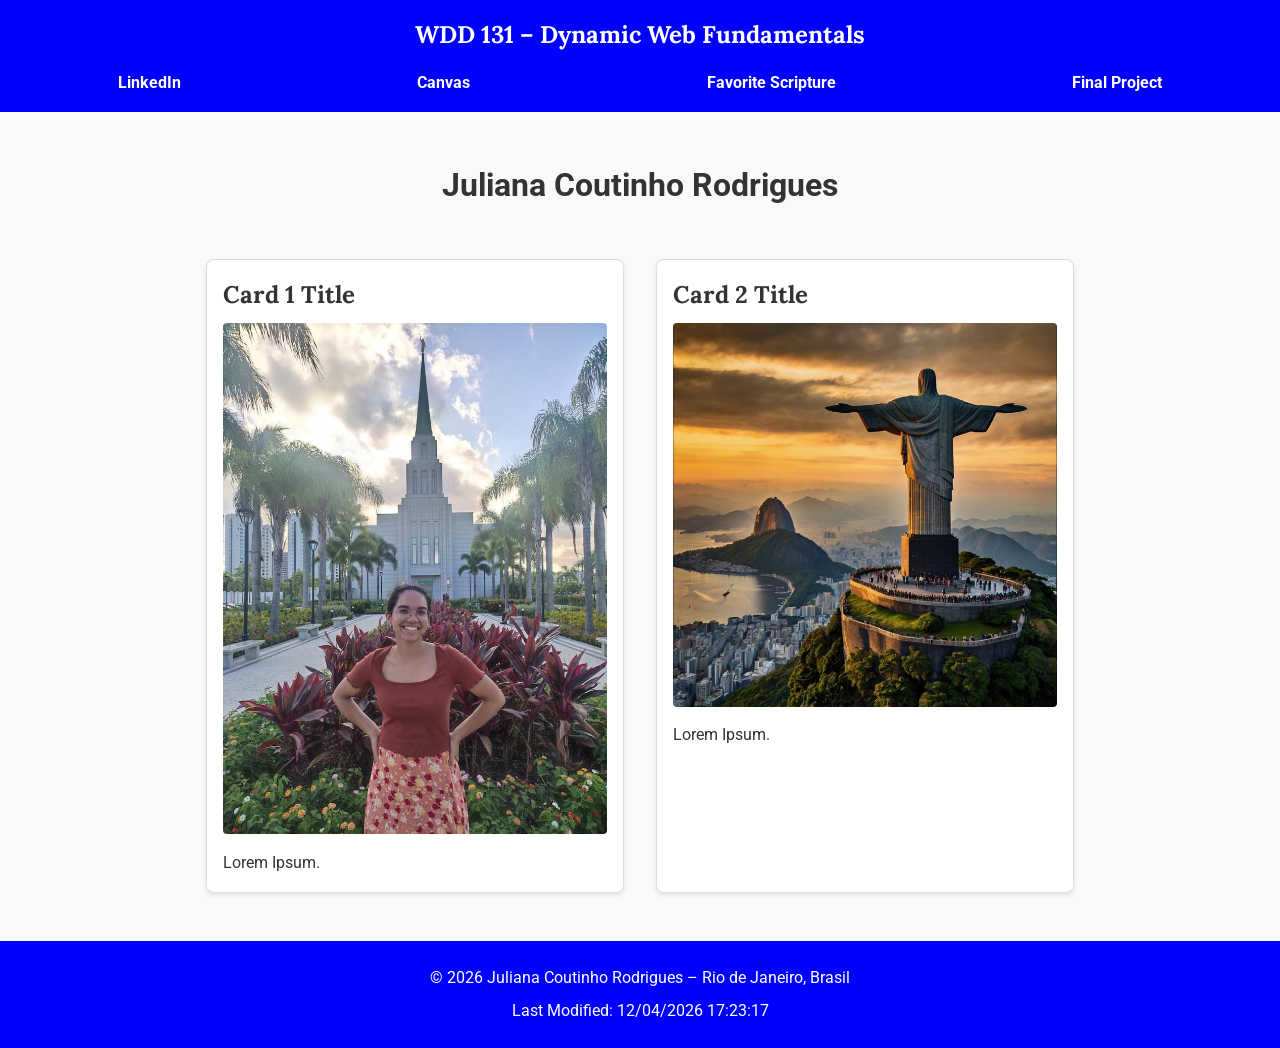
<file: index.html>
<!DOCTYPE html>
<html lang="en">
<head>
  
  <meta charset="UTF-8">
  <meta name="viewport" content="width=device-width, initial-scale=1.0">

  
  <title>WDD 131 – Dynamic Web Fundamentals – Juliana Coutinho Rodrigues</title>

  
  <meta name="description" content="WDD 131 – Dynamic Web Fundamentals | Juliana Coutinho Rodrigues | Página inicial com atividades, exemplos de HTML, CSS, layout responsivo e prática de grid.">
  <meta name="author" content="Juliana Coutinho Rodrigues">

  
  <link rel="preconnect" href="https://fonts.googleapis.com">
  <link rel="preconnect" href="https://fonts.gstatic.com" crossorigin>
  <link href="https://fonts.googleapis.com/css2?family=Roboto:wght@400;700&family=Lora:wght@400;700&display=swap" rel="stylesheet">

  
  <link rel="stylesheet" href="styles/base.css">

  
  <script src="scripts/getdates.js" defer></script>

</head>

<body>
  
  <header>
    <span id="course-title">WDD 131 – Dynamic Web Fundamentals</span>
    <nav>
      <ul>
        <li><a href="https://www.linkedin.com/in/juliana-coutinho-rodrigues" target="_blank">LinkedIn</a></li>
        <li><a href="https://byupw.instructure.com/" target="_blank">Canvas</a></li>
        <li><a href="https://www.churchofjesuschrist.org/study/scriptures/bofm/1-ne/3?lang=eng&id=p7#p7" target="_blank">Favorite Scripture</a></li>
        <li><a href="final-project/" target="_blank">Final Project</a></li>
      </ul>
    </nav>
  </header>


  <main>
    <h1>Juliana Coutinho Rodrigues</h1>

    <section class="card">
      <h2>Card 1 Title</h2>
      <img src="images/profile.jpg" alt="A picture of me in the temple " width="150">
      <p>Lorem Ipsum.</p>
    </section>

    <section class="card">
      <h2>Card 2 Title</h2>
      <img src="images/christ-redeemer.jpg" alt="A picture of state I live to illustrate" width="150">
      <p>Lorem Ipsum.</p>
    </section>
  </main>

  
  <footer>
    <p>&copy; <span id="currentyear"></span> Juliana Coutinho Rodrigues – Rio de Janeiro, Brasil</p>
    <p id="lastModified"></p>
  </footer>

  

  
</body>
</html>
</file>
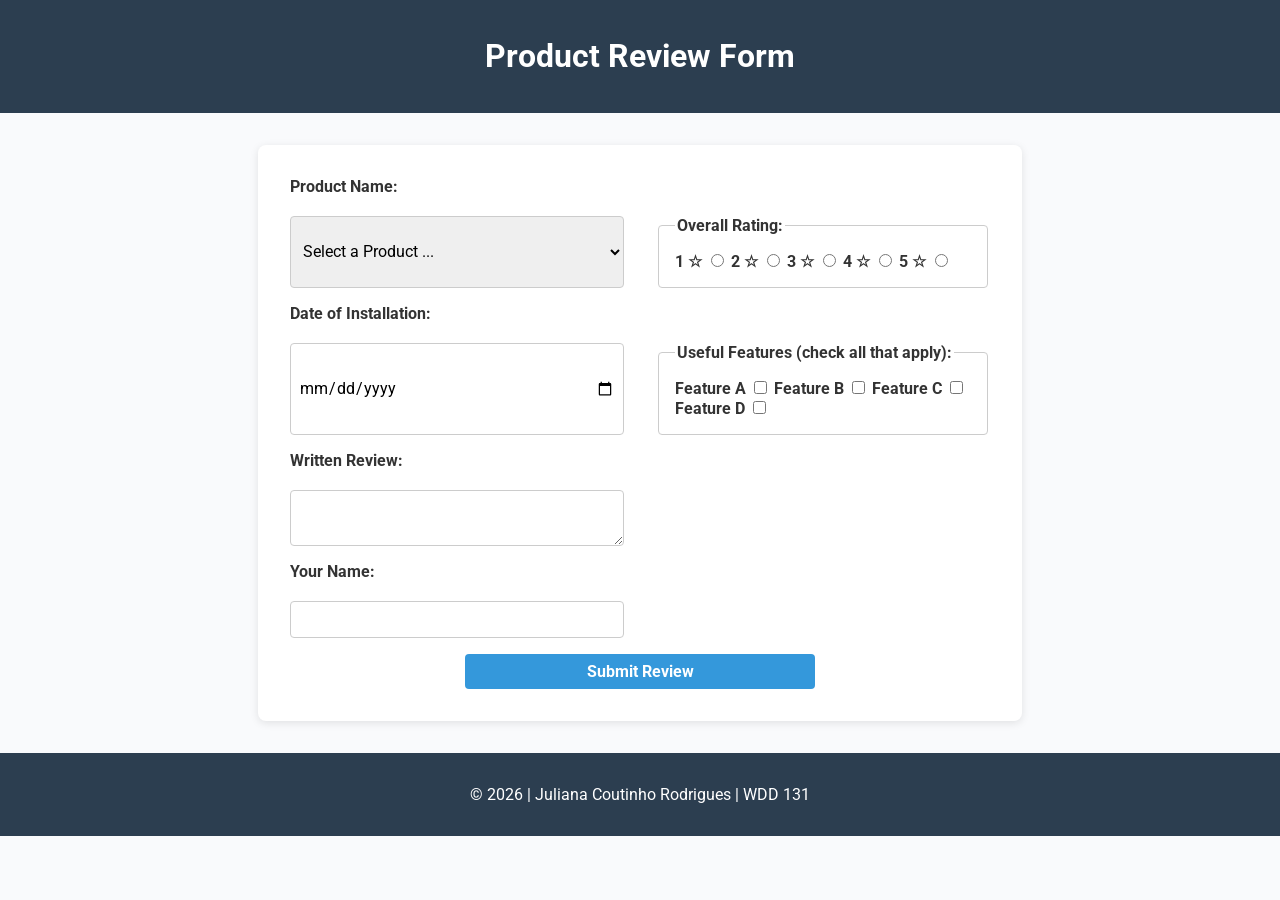
<file: form.html>
<!DOCTYPE html>
<html lang="en">
<head>
  <meta charset="UTF-8">
  <meta name="viewport" content="width=device-width, initial-scale=1.0">
<meta name="description" content="Submit a detailed product review including ratings, installation date, useful features, and feedback to improve usability.">
  <meta name="author" content="Juliana Coutinho Rodrigues">
  <title>Form Assignment | Week 5</title>
  <link rel="stylesheet" href="styles/form.css">
  <script src="scripts/form.js" defer></script>

  <link rel="preconnect" href="https://fonts.googleapis.com">
  <link rel="preconnect" href="https://fonts.gstatic.com" crossorigin>
  <link href="https://fonts.googleapis.com/css2?family=Roboto:wght@400;700&family=Merriweather:wght@400;700&display=swap" rel="stylesheet">
</head>
<body>
  <header>
    <h1>Product Review Form</h1>
  </header>

  <main>
    <form method="get" action="review.html">
      <!-- Product Name -->
      <label for="product">Product Name:</label>
      <select id="product" name="product" required>
        <option value="" disabled selected>Select a Product ...</option>
      </select>

      <!-- Overall Rating -->
      <fieldset>
        <legend>Overall Rating:</legend>
        <label for="rating1">1 ☆</label>
        <input type="radio" id="rating1" name="rating" value="1" required>
        
        <label for="rating2">2 ☆</label>
        <input type="radio" id="rating2" name="rating" value="2" required>
        
        <label for="rating3">3 ☆</label>
        <input type="radio" id="rating3" name="rating" value="3" required>
        
        <label for="rating4">4 ☆</label>
        <input type="radio" id="rating4" name="rating" value="4" required>
        
        <label for="rating5">5 ☆</label>
        <input type="radio" id="rating5" name="rating" value="5" required>
      </fieldset>

      <!-- Date of Installation -->
      <label for="installDate">Date of Installation:</label>
      <input type="date" id="installDate" name="installDate" required>

      <!-- Useful Features -->
      <fieldset>
  <legend>Useful Features (check all that apply):</legend>
  <label for="feature1">Feature A</label>
  <input type="checkbox" id="feature1" name="features" value="Feature A">

  <label for="feature2">Feature B</label>
  <input type="checkbox" id="feature2" name="features" value="Feature B">

  <label for="feature3">Feature C</label>
  <input type="checkbox" id="feature3" name="features" value="Feature C">

  <label for="feature4">Feature D</label>
  <input type="checkbox" id="feature4" name="features" value="Feature D">
</fieldset>


      <!-- Written Review -->
      <label for="review">Written Review:</label>
      <textarea id="review" name="review"></textarea>

      <!-- User Name -->
      <label for="username">Your Name:</label>
      <input type="text" id="username" name="username">

      <!-- Submit Button -->
      <input type="submit" value="Submit Review">
    </form>
  </main>

  <footer>
    <p>&copy; 2026 | Juliana Coutinho Rodrigues | WDD 131</p>
  </footer>


</body>
</html>
</file>
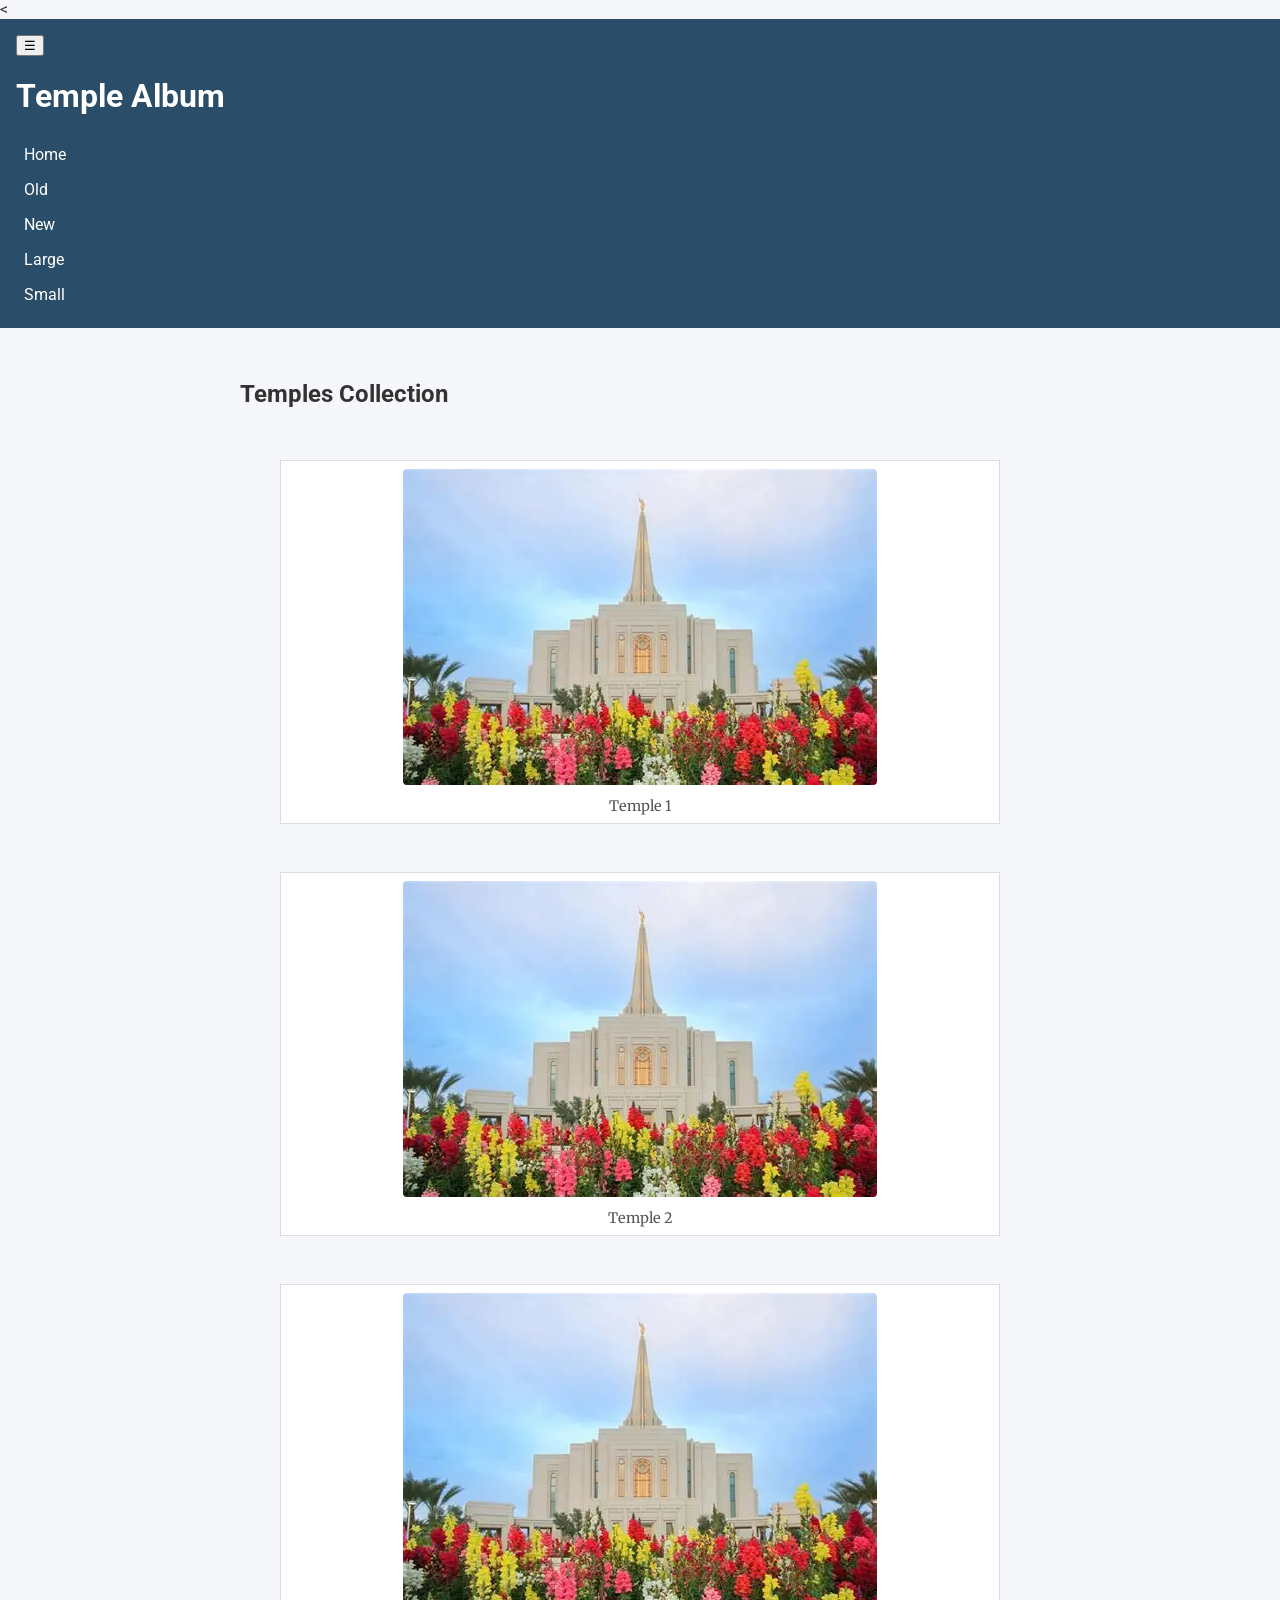
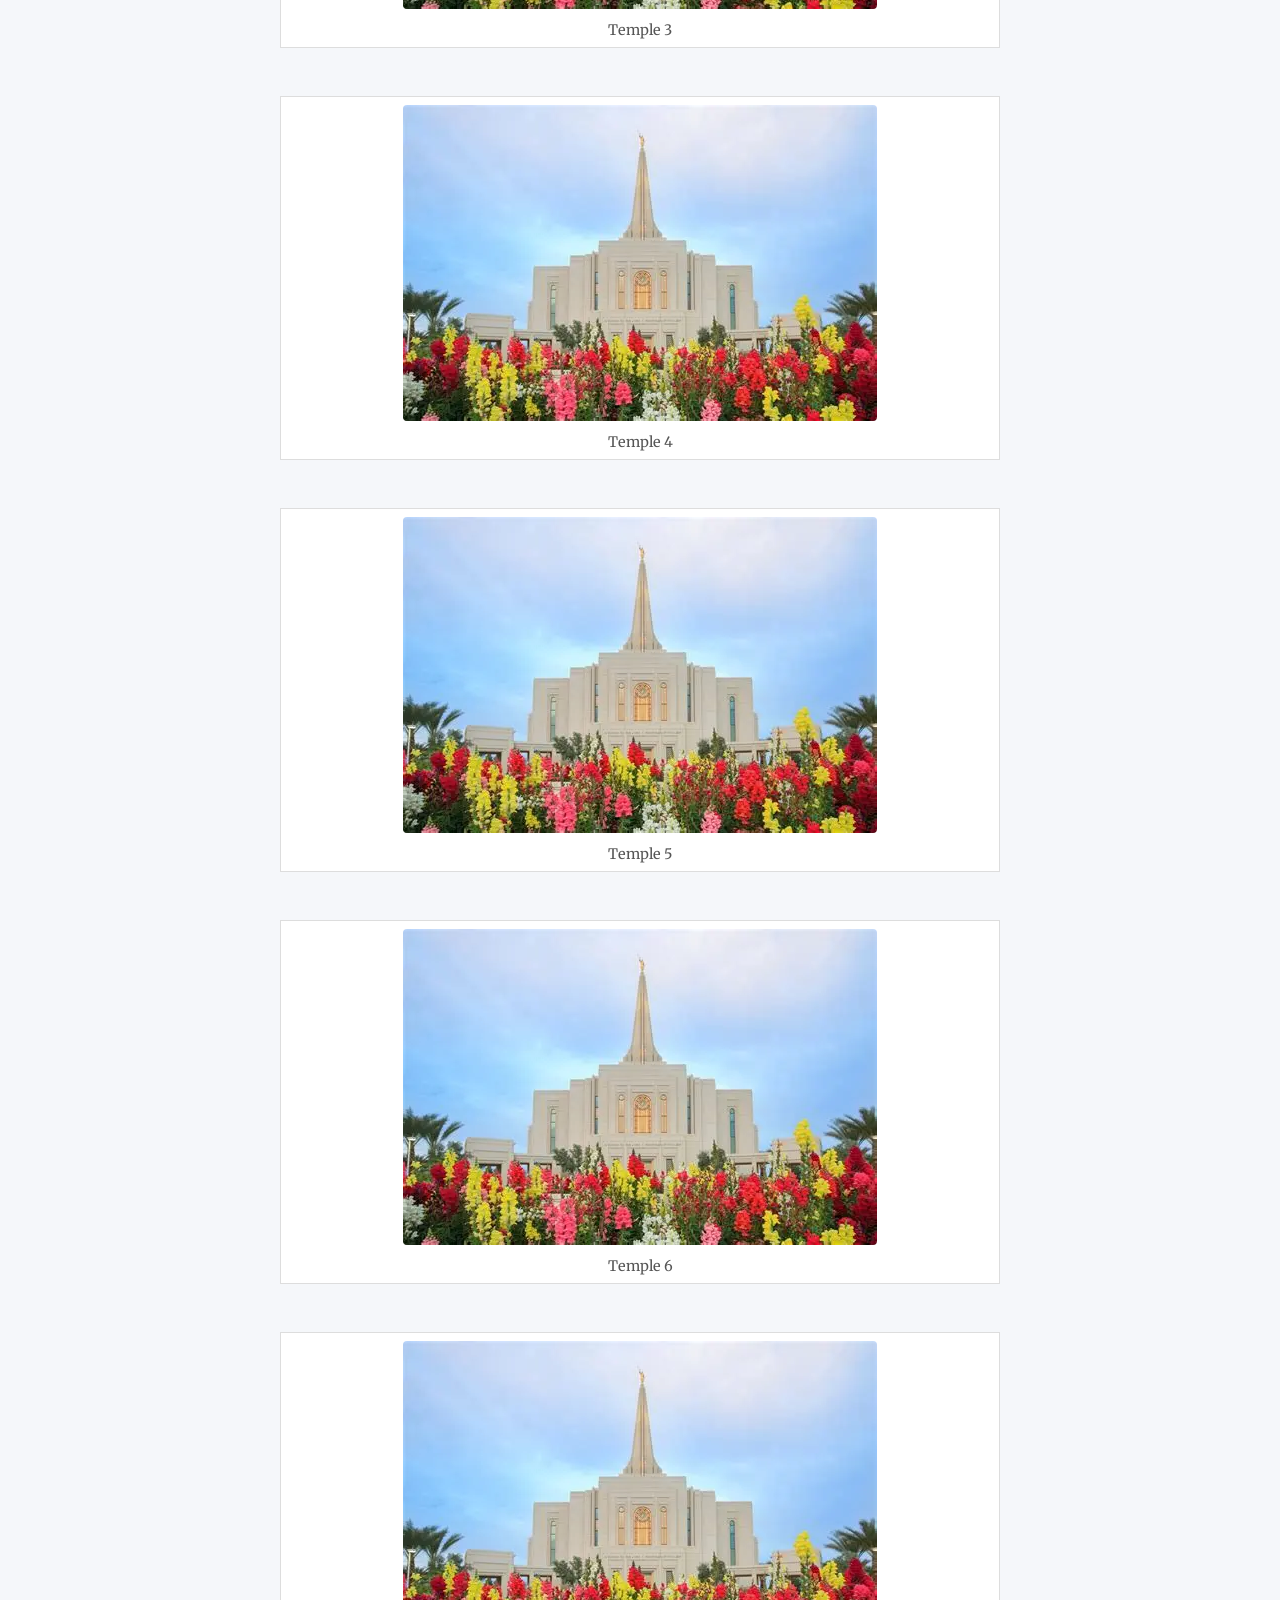
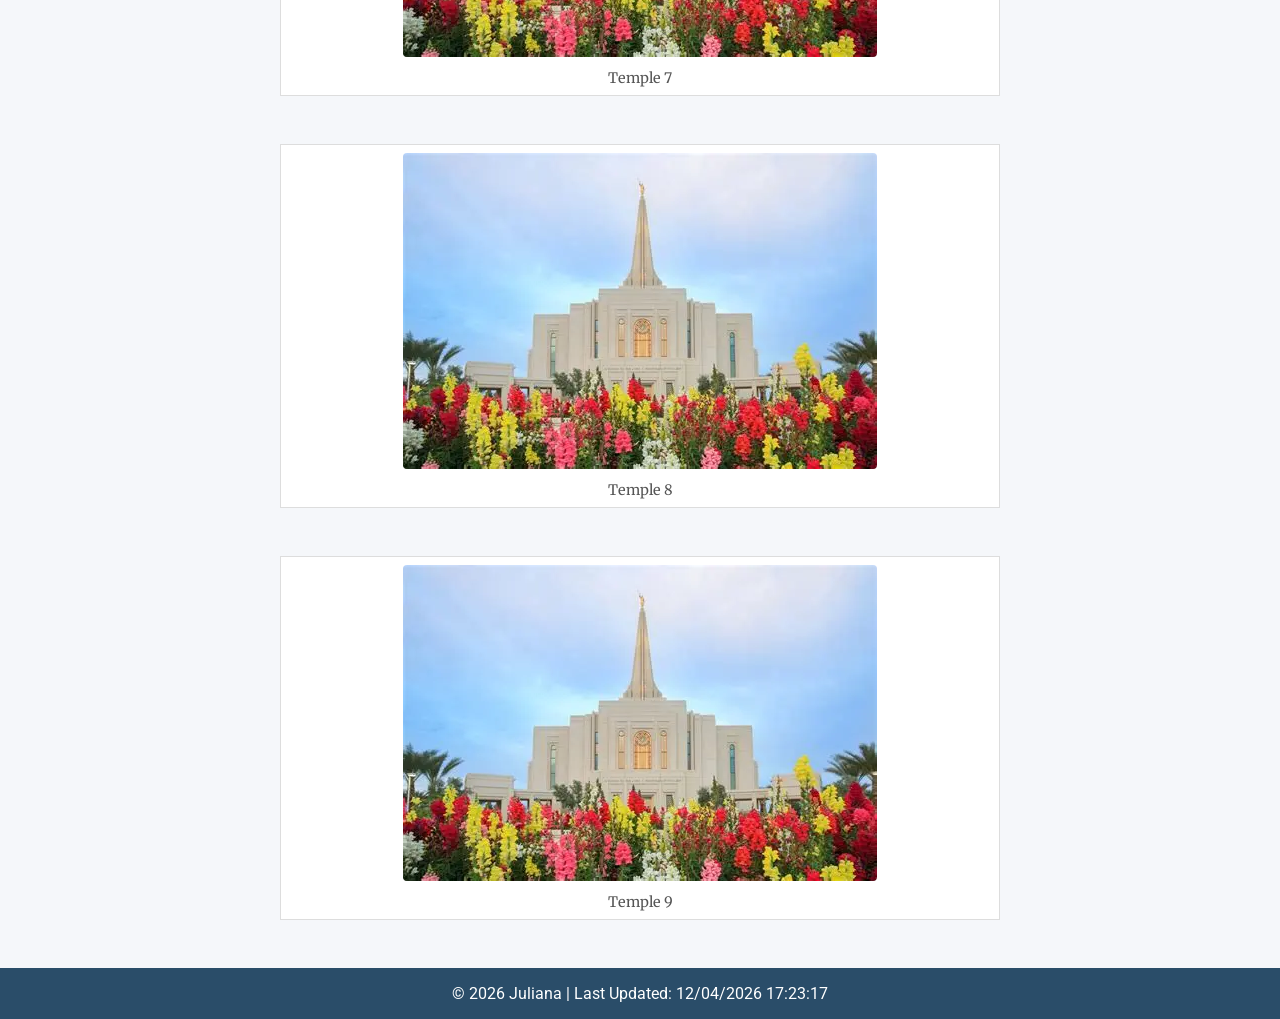
<file: temples.html>
<!DOCTYPE html>
<html lang="en">
<head>
  <meta charset="UTF-8">
  <meta name="viewport" content="width=device-width, initial-scale=1.0">
 
 
  <meta name="description" content="Temple Album showcasing images and captions of temples with a responsive layout.">
  <meta name="author" content="Juliana Coutinho Rodrigues">
<

  <title>Temple Album</title>
  
  <link rel="stylesheet" href="styles/temples-large.css">
  <link rel="stylesheet" href="styles/temples.css">

  <script src="scripts/temples.js" defer></script>
</head>
<body>
  <header>
    <h1>Temple Album</h1>
    <nav>
      <ul>
        <li><a href="index.html">Home</a></li>
        <li><a href="#">Old</a></li>
        <li><a href="#">New</a></li>
        <li><a href="#">Large</a></li>
        <li><a href="#">Small</a></li>
      </ul>
    </nav>
  </header>

  <main>
    <h2>Temples Collection</h2>
    
    <figure>
      <img src="images/image.png" alt="Temple 1">
      <figcaption>Temple 1</figcaption>
    </figure>
    <figure>
      <img src="images/image.png" alt="Temple 2">
      <figcaption>Temple 2</figcaption>
    </figure>
    <figure>
      <img src="images/image.png" alt="Temple 3">
      <figcaption>Temple 3</figcaption>
    </figure>
    <figure>
      <img src="images/image.png" alt="Temple 4">
      <figcaption>Temple 4</figcaption>
    </figure>
    <figure>
      <img src="images/image.png" alt="Temple 5">
      <figcaption>Temple 5</figcaption>
    </figure>
    <figure>
      <img src="images/image.png" alt="Temple 6">
      <figcaption>Temple 6</figcaption>
    </figure>
    <figure>
      <img src="images/image.png" alt="Temple 7">
      <figcaption>Temple 7</figcaption>
    </figure>
    <figure>
      <img src="images/image.png" alt="Temple 8">
      <figcaption>Temple 8</figcaption>
    </figure>
    <figure>
      <img src="images/image.png" alt="Temple 9">
      <figcaption>Temple 9</figcaption>
    </figure>
  </main>

  <footer>
    <p>&copy; 2026 Juliana Coutinho Rodrigues | Last Updated: <span id="lastModified"></span></p>
  </footer>
</body>
</html>
</file>
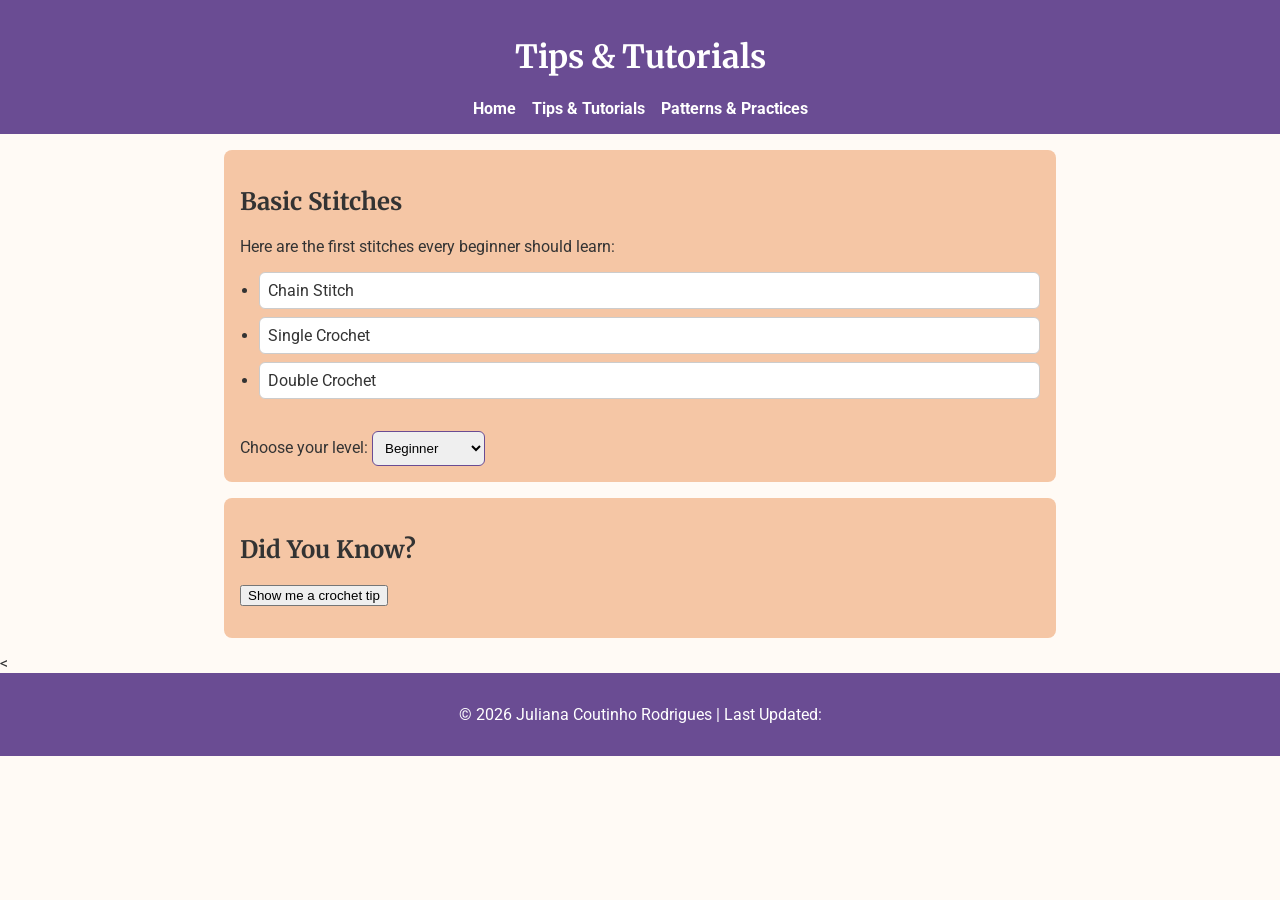
<file: project/tutorials.html>
<!DOCTYPE html>
<html lang="en">
<head>
  <meta charset="UTF-8">
  <meta name="viewport" content="width=device-width, initial-scale=1.0">
  <title>Crochet for Beginners - Tips & Tutorials</title>
  <link rel="stylesheet" href="styles/tutorials.css">

   
<link rel="preconnect" href="https://fonts.googleapis.com">
<link rel="preconnect" href="https://fonts.gstatic.com" crossorigin>


<link href="https://fonts.googleapis.com/css2?family=Roboto:wght@400;700&family=Merriweather:wght@400;700&display=swap" rel="stylesheet">
</head>
<body>
  <header>
    <h1>Tips & Tutorials</h1>
    <nav>
      <ul>
        <li><a href="siteplan.html">Home</a></li>
        <li><a href="tutorials.html">Tips & Tutorials</a></li>
        <li><a href="patterns.html">Patterns & Practices</a></li>
      </ul>
    </nav>
  </header>

  <main>
    <section>
      <h2>Basic Stitches</h2>
      <p>Here are the first stitches every beginner should learn:</p>
      <ul id="patternList"></ul>

      <label for="levelSelect">Choose your level:</label>
      <select id="levelSelect">
        <option value="beginner">Beginner</option>
        <option value="intermediate">Intermediate</option>
      </select>
    </section>

    <section>
  <h2>Did You Know?</h2>
  <button id="tipButton">Show me a crochet tip</button>
  <p id="tipOutput"></p>
</section>

  </main>

  <<footer>
    <p>&copy; 2026 Juliana Coutinho Rodrigues | Last Updated: <span id="lastModified"></span></p>
  </footer>

   <script src="scripts/siteplan.js"></script>
</body>
</html>
</file>
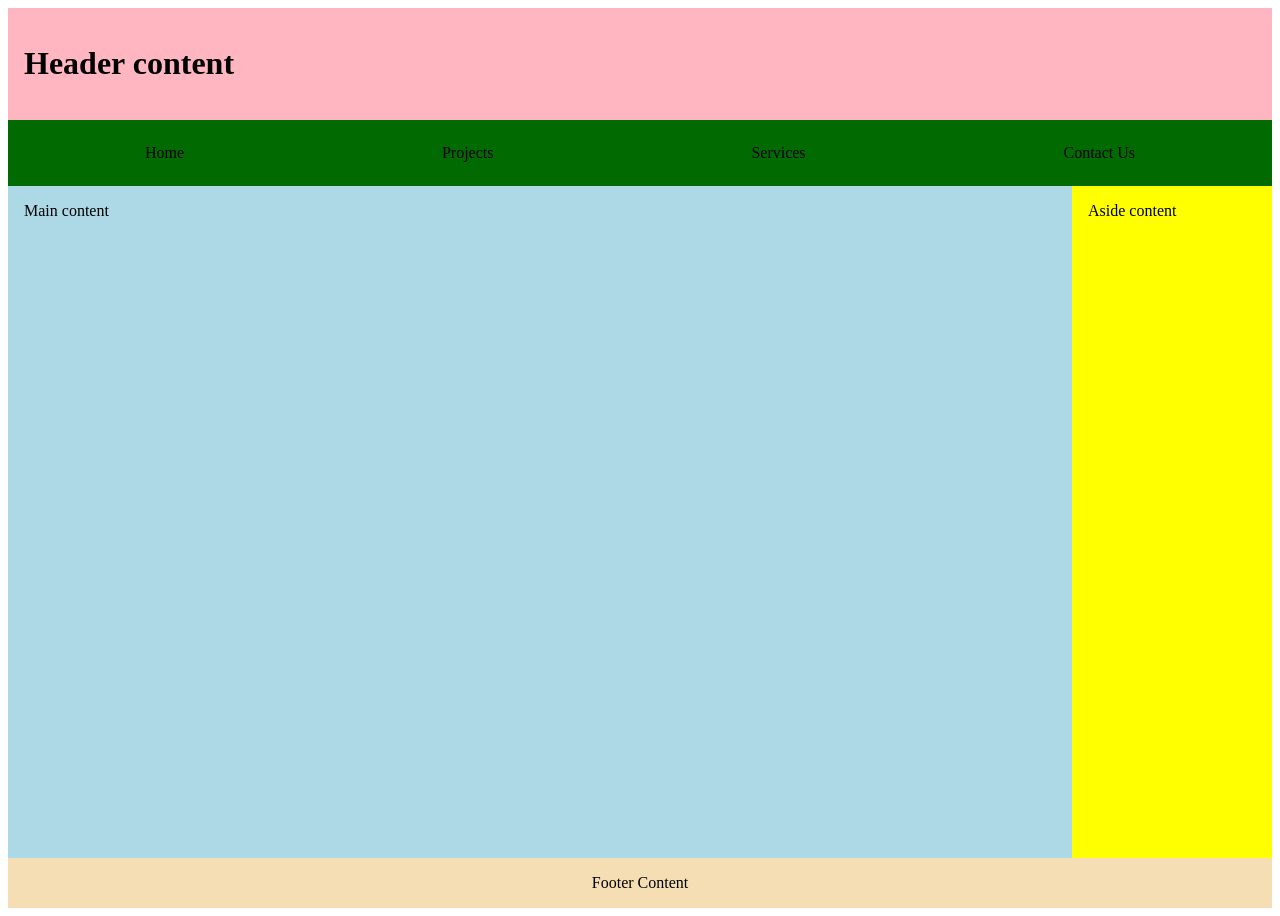
<file: week01/basic-layout.html>
<!DOCTYPE html>
<html lang="en">
<head>
    <meta charset="UTF-8">
    <meta name="viewport" content="width=device-width, initial-scale=1.0">
    <title> Week 1 | Learning activities</title>
    <link rel="stylesheet" href="styles/layout.css">
</head>
<body>
    <header>
  <h1 >Header content</h1>

</header>
  <div class="navagation-bar">
    <p>Home</p>
    <p>Projects</p>
    <p>Services</p>
    <p>Contact Us</p>
</div>
<div class="left-sidebar">Main content</div>
<main>


</main>
<div class="right-sidebar" >Aside content</div>

<footer>
    Footer Content
</footer>
    
</body>
</html>
</file>
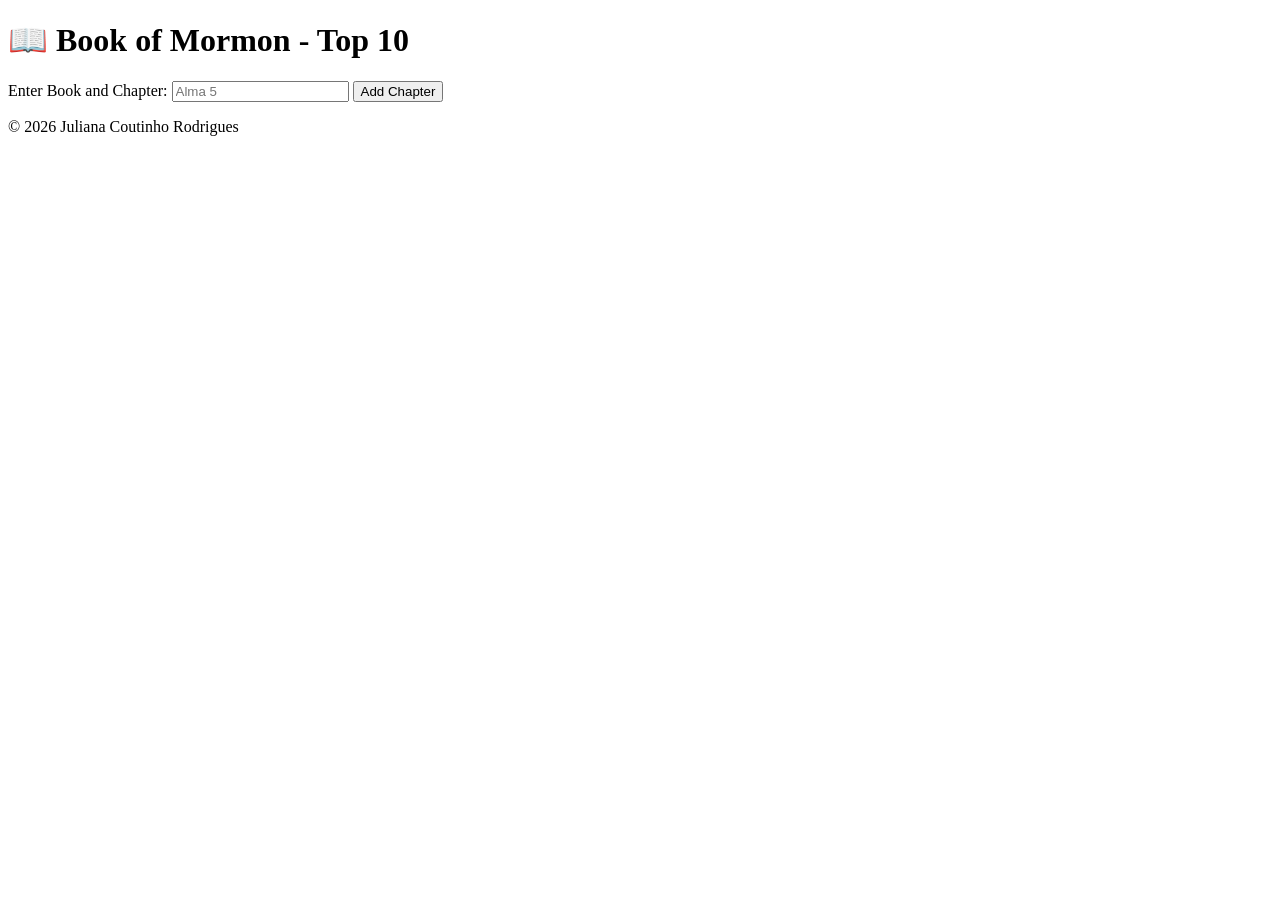
<file: week02/bom.html>
<!DOCTYPE html>
<html lang="en">
<head>
  <meta charset="UTF-8">
  <meta name="viewport" content="width=device-width, initial-scale=1.0">
  <title>BOM Assignment</title>
</head>
<body>
  <header>
    <h1>📖 Book of Mormon - Top 10</h1>
  </header>

<main>
	<label for="favchap">Enter Book and Chapter: </label>
	<input type="text" id="favchap" placeholder="Alma 5">
	<button type="submit">Add Chapter</button>
	<ul id="list"></ul>
</main>

  <footer>
    <p>&copy; 2026 Juliana Coutinho Rodrigues</p>
  </footer>
</body>
</html>
</file>
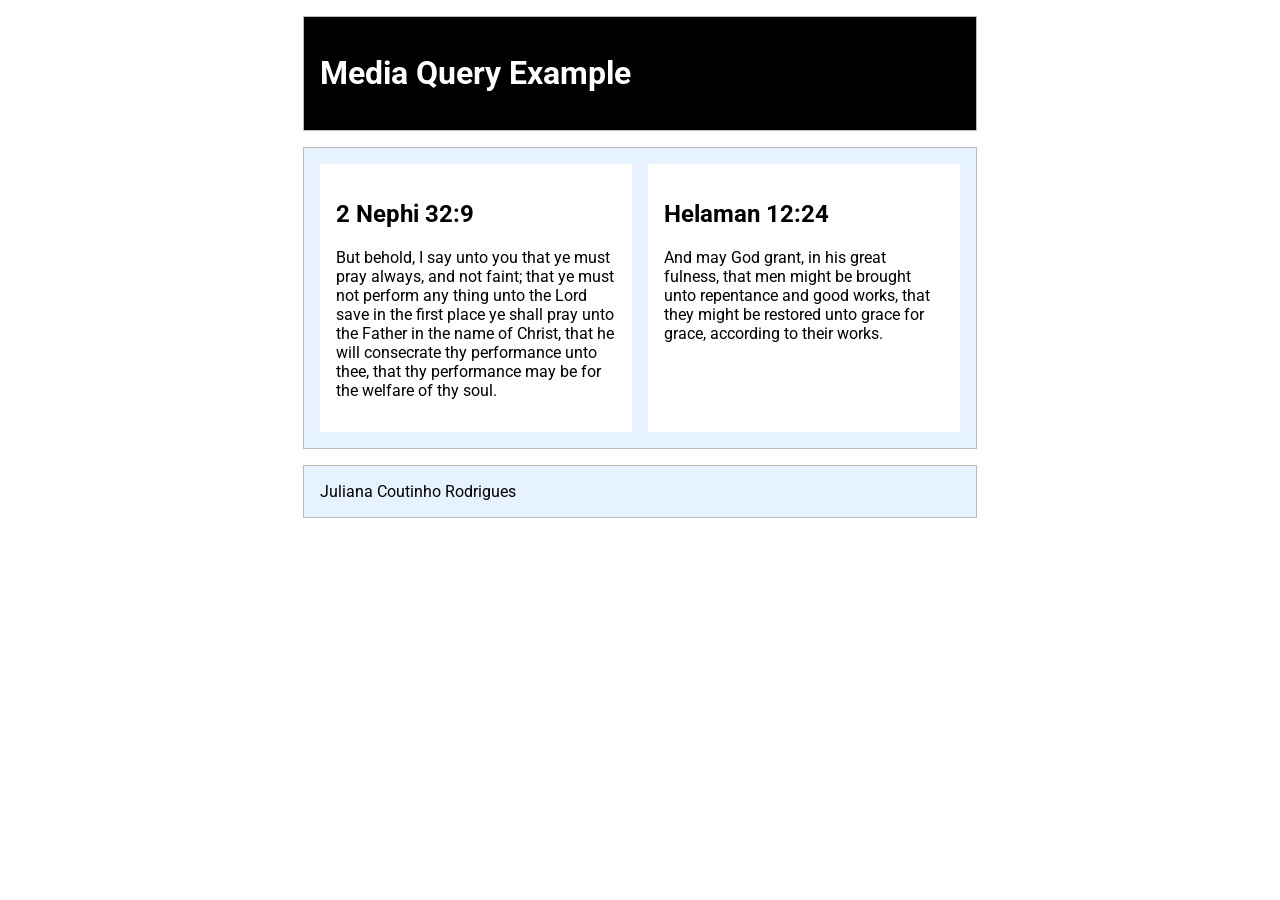
<file: week02/media-query.html>
<!DOCTYPE html>
<html lang="en">
<head>
  <meta charset="utf-8">
  <meta name="viewport" content="width=device-width, initial-scale=1.0">
  <title>WDD 131 – Media Query Example</title>
  <meta name="description" content="Media query learning activity example page.">
  <meta name="author" content="[Put your full name here]">
  <link rel="preconnect" href="https://fonts.googleapis.com">
  <link rel="preconnect" href="https://fonts.gstatic.com" crossorigin>
  <link href="https://fonts.googleapis.com/css2?family=Roboto&display=swap" rel="stylesheet">
  <link rel="stylesheet" href="styles/media-query.css">
  <link rel="stylesheet" href="styles/media-query-large.css">
</head>

<body>
    <header>
  <h1>Media Query Example</h1>
</header>
<main>
  <section>
    <h2>2 Nephi 32:9</h2>
    <p>But behold, I say unto you that ye must pray always, and not faint; that ye must not perform any thing unto the Lord save in the first place ye shall pray unto the Father in the name of Christ, that he will consecrate thy performance unto thee, that thy performance may be for the welfare of thy soul.</p>
  </section>
  <section>
    <h2>Helaman 12:24</h2>
    <p>And may God grant, in his great fulness, that men might be brought unto repentance and good works, that they might be restored unto grace for grace, according to their works.</p>
  </section>
</main>
<footer>
  Juliana Coutinho Rodrigues
</footer>

</body>
</html>
</file>
<file: styles/base.css>
/* Importando Google Fonts */
@import url('https://fonts.googleapis.com/css2?family=Roboto:wght@400;700&family=Lora:wght@400;700&display=swap');

/* Reset básico */
* {
  margin: 0;
  padding: 0;
  box-sizing: border-box;
}

body {
  font-family: 'Roboto', sans-serif;
  line-height: 1.6;
  background-color: #f9f9f9;
  color: #333;
  display: flex;
  flex-direction: column;
  min-height: 100vh;
}

/* Header */
header {
  background-color: blue;
  color: white;
  text-align: center;
  padding: 1rem;
}

header span#course-title {
  display: block; /* conforme requisito */
  font-family: 'Lora', serif;
  font-size: 1.5rem;
  font-weight: bold;
}

/* Navegação */
nav ul {
  list-style: none;
  display: flex; /* flexbox para menu horizontal */
  justify-content: space-around;
  gap: 2rem;
  margin-top: 1rem;
}

nav a {
  text-decoration: none;
  color: white;
  font-weight: bold;
  transition: color 0.3s, border-bottom 0.3s;
}

nav a:hover {
  color: #ffeb3b; /* efeito hover */
  border-bottom: 2px solid #ffeb3b;
}

/* Main */
main {
  max-width: 900px; /* largura limitada */
  margin: 2rem auto; /* centralizado horizontalmente */
  padding: 1rem;
  display: grid;
  grid-template-columns: 1fr 1fr; /* duas colunas para os cards */
  gap: 2rem;
}

main h1 {
  grid-column: 1 / -1; /* título ocupa toda a largura */
  text-align: center;
  margin-bottom: 1rem;
}

/* Cards */
.card {
  background: white;
  border: 1px solid #ddd;
  border-radius: 8px;
  padding: 1rem;
  box-shadow: 0 2px 5px rgba(0,0,0,0.1);
}

.card h2 {
  font-family: 'Lora', serif;
  margin-bottom: 0.5rem;
}

.card img {
  width: 100%;
  height: auto;
  border-radius: 4px;
  margin-bottom: 0.5rem;
}

/* Footer */
footer {
  background-color: blue;
  color: white;
  text-align: center;
  padding: 1rem;
  margin-top: auto;
}

footer p {
  margin: 0.5rem 0;
}
</file>
<file: styles/form.css>
/* Typography and base styles */
body {
  font-family: 'Roboto', sans-serif;
  background-color: #f9fafc;
  color: #333;
  margin: 0;
  padding: 0;
}

header, footer {
  background-color: #2c3e50;
  color: #fff;
  text-align: center;
  padding: 1rem;
}

main {
  max-width: 600px;
  margin: 2rem auto;
  padding: 2rem;
  background-color: #fff;
  border-radius: 8px;
  box-shadow: 0 2px 8px rgba(0,0,0,0.1);
}

/* Form layout */
form {
  display: flex;
  flex-direction: column;
  gap: 1rem;
}

label {
  font-weight: bold;
  margin-bottom: 0.25rem;
}

input, select, textarea {
  padding: 0.5rem;
  border: 1px solid #ccc;
  border-radius: 4px;
  font-family: inherit;
  font-size: 1rem;
}

fieldset {
  border: 1px solid #ccc;
  border-radius: 4px;
  padding: 1rem;
}

legend {
  font-weight: bold;
}

input[type="submit"] {
  background-color: #3498db;
  color: #fff;
  border: none;
  cursor: pointer;
  font-weight: bold;
  transition: background-color 0.3s ease;
}

input[type="submit"]:hover {
  background-color: #2980b9;
}


/* Base styles (already included earlier) */

/* --- Responsive Design --- */

/* Small screens (phones) */
@media (max-width: 600px) {
  main {
    margin: 1rem;
    padding: 1rem;
  }

  form {
    gap: 0.75rem;
  }

  input, select, textarea {
    font-size: 0.9rem;
    padding: 0.4rem;
  }

  header h1 {
    font-size: 1.5rem;
  }
}

/* Medium screens (tablets) */
@media (min-width: 601px) and (max-width: 900px) {
  main {
    max-width: 90%;
    padding: 1.5rem;
  }

  form {
    grid-template-columns: 1fr;
  }

  header h1 {
    font-size: 1.75rem;
  }
}

/* Large screens (desktops) */
@media (min-width: 901px) {
  main {
    max-width: 700px;
  }

  form {
    display: grid;
    grid-template-columns: 1fr 1fr;
    gap: 1rem 2rem;
  }

  form label {
    grid-column: span 2;
  }

  input[type="submit"] {
    grid-column: span 2;
    justify-self: center;
    width: 50%;
  }
}
</file>
<file: styles/temples-large.css>
@media screen and (min-width: 600px) {
  nav ul {
    flex-direction: row;   
    justify-content: center;
  }

  nav li {
    margin: 0 1rem;
  }

  main {
    grid-template-columns: repeat(auto-fit, minmax(250px, 1fr));
    
  }
}
</file>
<file: styles/temples.css>
@import url('https://fonts.googleapis.com/css2?family=Roboto:wght@400;700&family=Merriweather:wght@400;700&display=swap');

body {
  font-family: 'Roboto', sans-serif;
  margin: 0;
  padding: 0;
  background-color: #f5f7fa;
  color: #333;
}


header {
  background-color: #2a4d69;
  color: #fff;
  padding: 1rem;
}

nav ul {
  list-style: none;
  display: flex;         
  flex-direction: column; 
  padding: 0;
  margin: 0;
}

nav li {
  margin: 0.5rem 0;
}

nav a {
  text-decoration: none;
  color: #fff;
  padding: 0.5rem;
  transition: background-color 0.3s ease;
}

nav a:hover {
  background-color: #4b86b4; 
  border-radius: 4px;
}


main {
  max-width: 800px;
  margin: 1rem auto;
  padding: 1rem;
  display: grid;
  grid-template-columns: 1fr; 
  gap: 1rem;
}


figure {
  background-color: #fff;
  border: 1px solid #ddd;
  padding: 0.5rem;
  text-align: center;
}

figure img {
  max-width: 100%;
  height: auto;
  border-radius: 4px;
}

figcaption {
  margin-top: 0.5rem;
  font-family: 'Merriweather', serif;
  font-size: 0.9rem;
  color: #555;
}


footer {
  background-color: #2a4d69;
  color: #fff;
  text-align: center;
  padding: 1rem;
}
</file>
<file: project/styles/tutorials.css>
/* Base styles (reuse your main theme) */
body {
  font-family: 'Roboto', sans-serif;
  margin: 0;
  padding: 0;
  background-color: #fffaf5;
  color: #333;
}

header {
  background-color: #6a4c93;
  color: #fff;
  padding: 1rem;
  text-align: center;
}

nav ul {
  list-style: none;
  margin: 0;
  padding: 0;
  display: flex;
  justify-content: center;
  gap: 1rem;
}

nav a {
  color: #fff;
  text-decoration: none;
  font-weight: bold;
}

nav a:hover {
  text-decoration: underline;
}

h1, h2 {
  font-family: 'Merriweather', serif;
}

/* Tutorials page specific */
section {
  max-width: 800px;
  margin: 1rem auto;
  padding: 1rem;
  background-color: #f5c6a5;
  border-radius: 8px;
}

#patternList {
  margin-top: 1rem;
  padding-left: 1.2rem;
}

#patternList li {
  background: #fff;
  margin: 0.5rem 0;
  padding: 0.5rem;
  border-radius: 6px;
  border: 1px solid #ccc;
}

select {
  margin-top: 1rem;
  padding: 0.5rem;
  border-radius: 6px;
  border: 1px solid #6a4c93;
}

footer {
  background-color: #6a4c93;
  color: #fff;
  text-align: center;
  padding: 1rem;
}
</file>
<file: week01/styles/layout.css>
body {
  display: grid;
  height: 100vh;
  grid-template-rows: auto auto 1fr auto;   /* header, nav, conteúdo, footer */
  grid-template-columns: 200px 1fr 200px;   /* sidebar esquerda, main, sidebar direita */
}

header {
  background: lightpink;
  padding: 1rem;
  grid-column: 1 / 4;   /* ocupa todas as colunas */
}

.navagation-bar {
  background-color: rgb(1, 107, 1);
  display: flex;
  justify-content: space-around;
  grid-column: 1 / 4;   /* ocupa todas as colunas */
  padding: 8px;         /* barra menor */
}

.left-sidebar {
  background: lightblue;
  grid-row: 3;          /* fica na linha do conteúdo */
  grid-column: 1;       /* primeira coluna */
  padding: 1rem;
}

main {
  background: lightblue;
  grid-row: 3;          /* mesma linha do conteúdo */
  grid-column: 2;       /* coluna central */
  padding: 1rem;
}

.right-sidebar {
  background: yellow;
  grid-row: 3;          /* mesma linha do conteúdo */
  grid-column: 3;       /* última coluna */
  padding: 1rem;
}

footer {
  background: wheat;
  padding: 1rem;
  text-align: center;
  grid-column: 1 / 4;   /* ocupa todas as colunas */
}
</file>
<file: week02/styles/media-query.css>
body {
  font-family: 'Roboto', sans-serif;
}

header, main, footer {
  max-width: 640px;
  margin: 1rem auto;
  border: 1px solid #bbb;
  padding: 1rem;
  background-color: #e6f2ff;
}

main {
  display: grid;
  grid-template-columns: 1fr;
  grid-gap: 1rem;
}

section {
  padding: 1rem;
  background-color: #fff;
}
</file>
<file: week02/styles/media-query-large.css>
@media screen and (min-width: 500px) {
  header {
    background-color: #000;
    color: #fff;
  }

  main {
    grid-template-columns: 1fr 1fr;
  }
}
</file>
